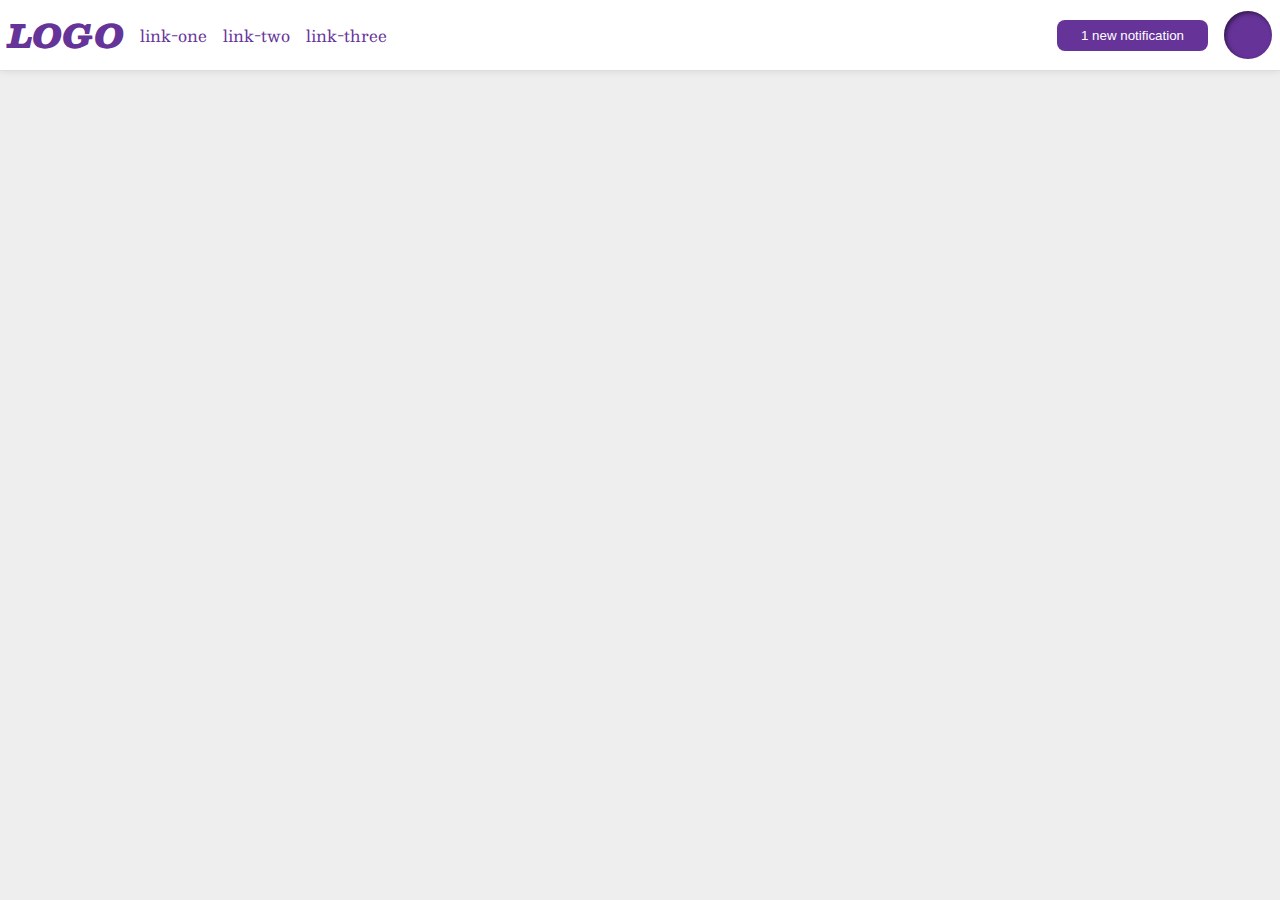
<file: flex/03-flex-header-2/index.html>
<!DOCTYPE html>
<html lang="en">
  <head>
    <meta charset="UTF-8">
    <meta http-equiv="X-UA-Compatible" content="IE=edge">
    <meta name="viewport" content="width=device-width, initial-scale=1.0">
    <title>Flex Header 2</title>
    <link rel="stylesheet" href="style.css">
  </head>
  <body>
    <div class="header">
      <div class="left-side">
      <div class="logo">
        LOGO
      </div>
      <ul class="links">
        <li><a href="google.com">link-one</a></li>
        <li><a href="google.com">link-two</a></li>
        <li><a href="google.com">link-three</a></li>
      </ul>
      </div>
      <div class="right-side">
      <button class="notifications">
        1 new notification
      </button>
      <div class="profile-image"></div>
      </div>
    </div>
  </body>
</html>
</file>
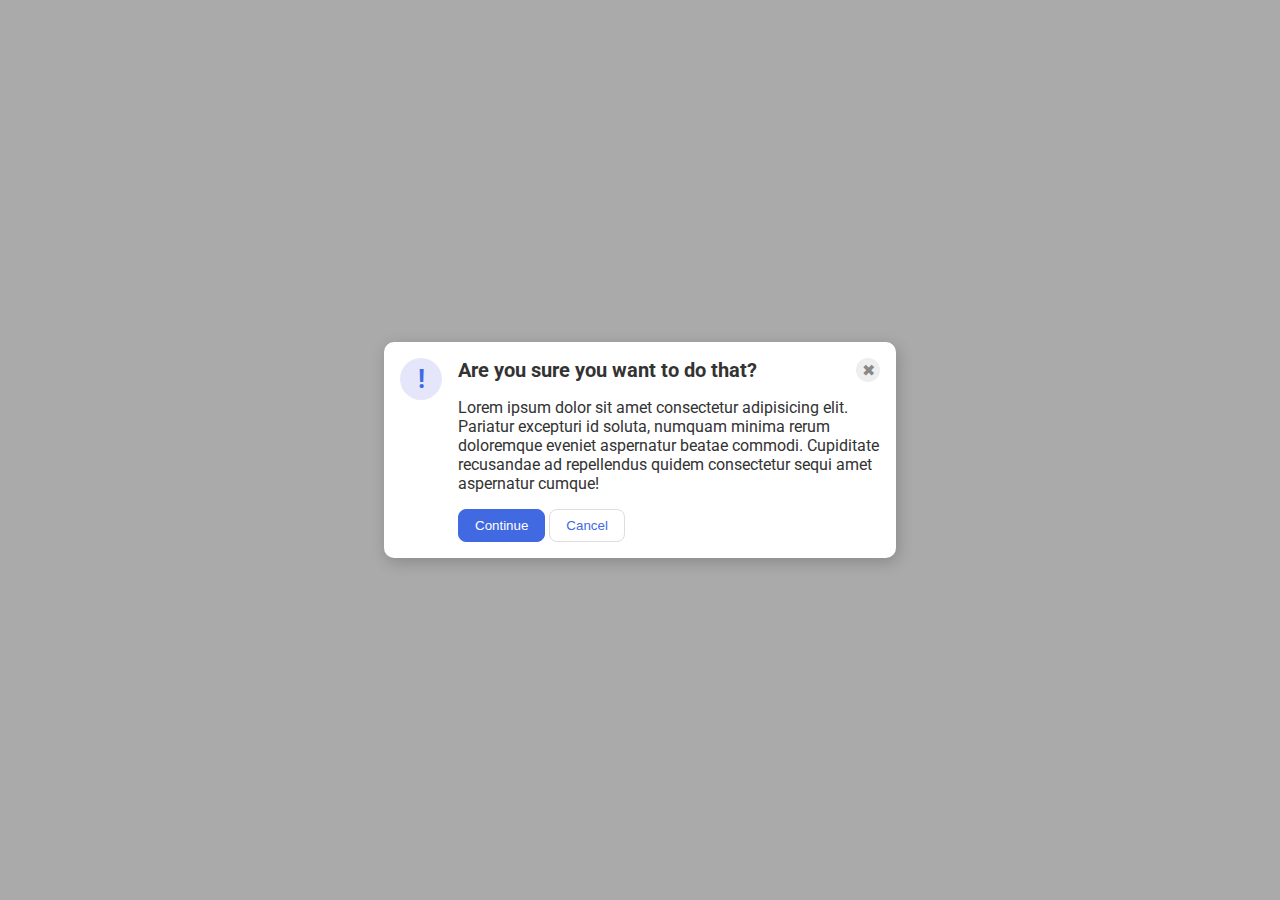
<file: flex/05-flex-modal/index.html>
<!DOCTYPE html>
<html lang="en">
  <head>
    <meta charset="UTF-8">
    <meta http-equiv="X-UA-Compatible" content="IE=edge">
    <meta name="viewport" content="width=device-width, initial-scale=1.0">
    <link rel="stylesheet" href="style.css">
    <title>Modal</title>
  </head>
  <body>
    <div class="modal">
      <div class="icon">!</div>
      <div class="wrapper1">
        <div class="wrapper2">
      <div class="header">Are you sure you want to do that?</div>
      <div class="close-button">✖</div>
        </div>
      <div class="text">Lorem ipsum dolor sit amet consectetur adipisicing elit. Pariatur excepturi id soluta, numquam minima rerum doloremque eveniet aspernatur beatae commodi. Cupiditate recusandae ad repellendus quidem consectetur sequi amet aspernatur cumque!</div>
      <div class="button-wrapper">
      <button class="continue">Continue</button>
      <button class="cancel">Cancel</button>
      </div>
      </div>
    </div>
  </body>
</html>
</file>
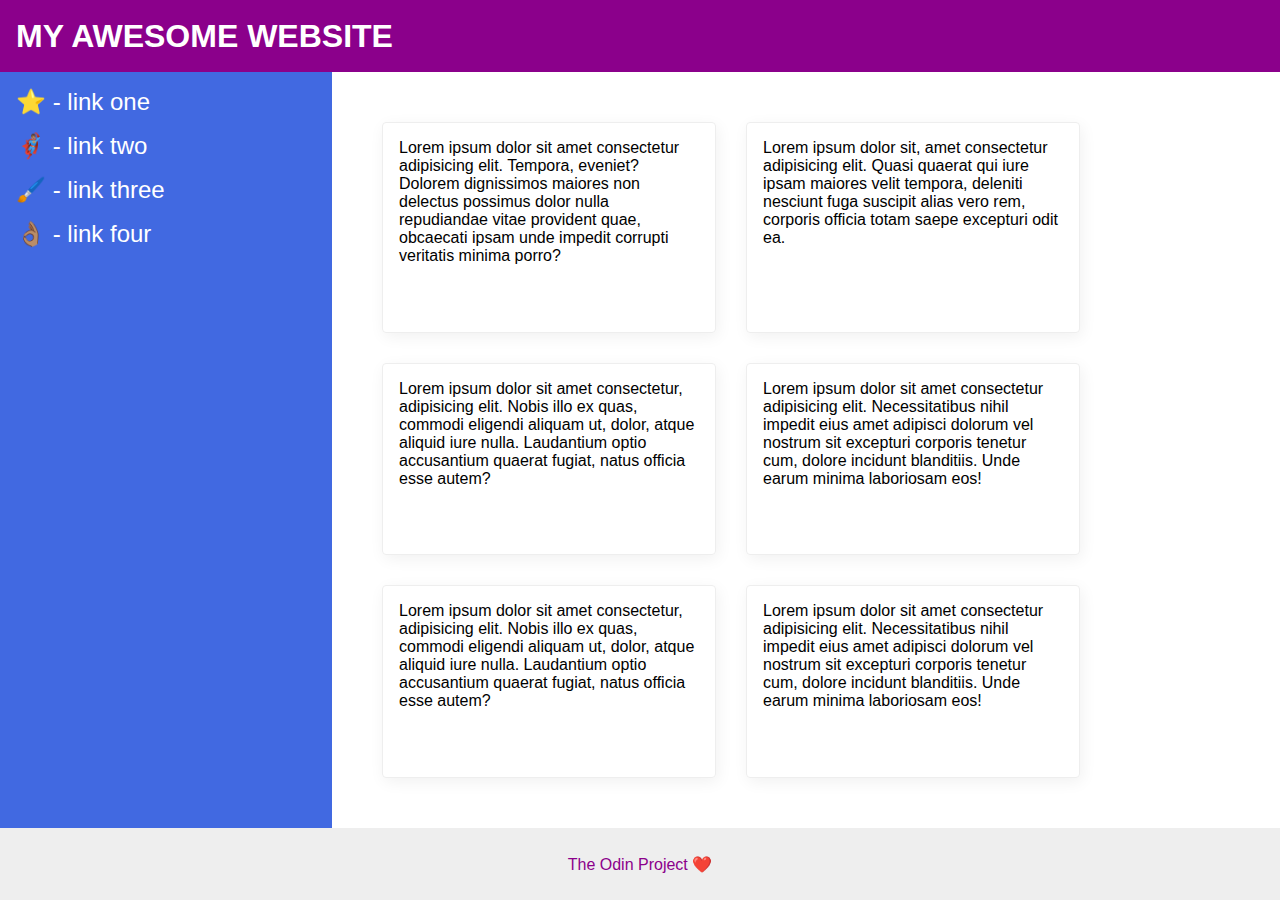
<file: flex/07-flex-layout-2/index.html>
<!DOCTYPE html>
<html lang="en">
  <head>
    <meta charset="UTF-8">
    <meta http-equiv="X-UA-Compatible" content="IE=edge">
    <meta name="viewport" content="width=device-width, initial-scale=1.0">
    <title>The Holy Grail</title>
    <link rel="stylesheet" href="style.css">
  </head>
  <body>
    <div class="header">
      MY AWESOME WEBSITE
    </div>
    
    <div class="content">
    <div class="sidebar">
      <ul>
        <li><a href="#">⭐ - link one</a></li>
        <li><a href="#">🦸🏽‍♂️ - link two</a></li>
        <li><a href="#">🖌️ - link three</a></li>
        <li><a href="#">👌🏽 - link four</a></li>
      </ul>
    </div>

    <div class="cards">
    <div class="card">Lorem ipsum dolor sit amet consectetur adipisicing elit. Tempora, eveniet? Dolorem dignissimos maiores non delectus possimus dolor nulla repudiandae vitae provident quae, obcaecati ipsam unde impedit corrupti veritatis minima porro?</div>
    <div class="card">Lorem ipsum dolor sit, amet consectetur adipisicing elit. Quasi quaerat qui iure ipsam maiores velit tempora, deleniti nesciunt fuga suscipit alias vero rem, corporis officia totam saepe excepturi odit ea.</div>
    <div class="card">Lorem ipsum dolor sit amet consectetur, adipisicing elit. Nobis illo ex quas, commodi eligendi aliquam ut, dolor, atque aliquid iure nulla. Laudantium optio accusantium quaerat fugiat, natus officia esse autem?</div>
    <div class="card">Lorem ipsum dolor sit amet consectetur adipisicing elit. Necessitatibus nihil impedit eius amet adipisci dolorum vel nostrum sit excepturi corporis tenetur cum, dolore incidunt blanditiis. Unde earum minima laboriosam eos!</div>
    <div class="card">Lorem ipsum dolor sit amet consectetur, adipisicing elit. Nobis illo ex quas, commodi eligendi aliquam ut, dolor, atque aliquid iure nulla. Laudantium optio accusantium quaerat fugiat, natus officia esse autem?</div>
    <div class="card">Lorem ipsum dolor sit amet consectetur adipisicing elit. Necessitatibus nihil impedit eius amet adipisci dolorum vel nostrum sit excepturi corporis tenetur cum, dolore incidunt blanditiis. Unde earum minima laboriosam eos!</div>
    </div>
    </div>
    <div class="footer">
      The Odin Project ❤️
    </div>
  </body>
</html>
</file>
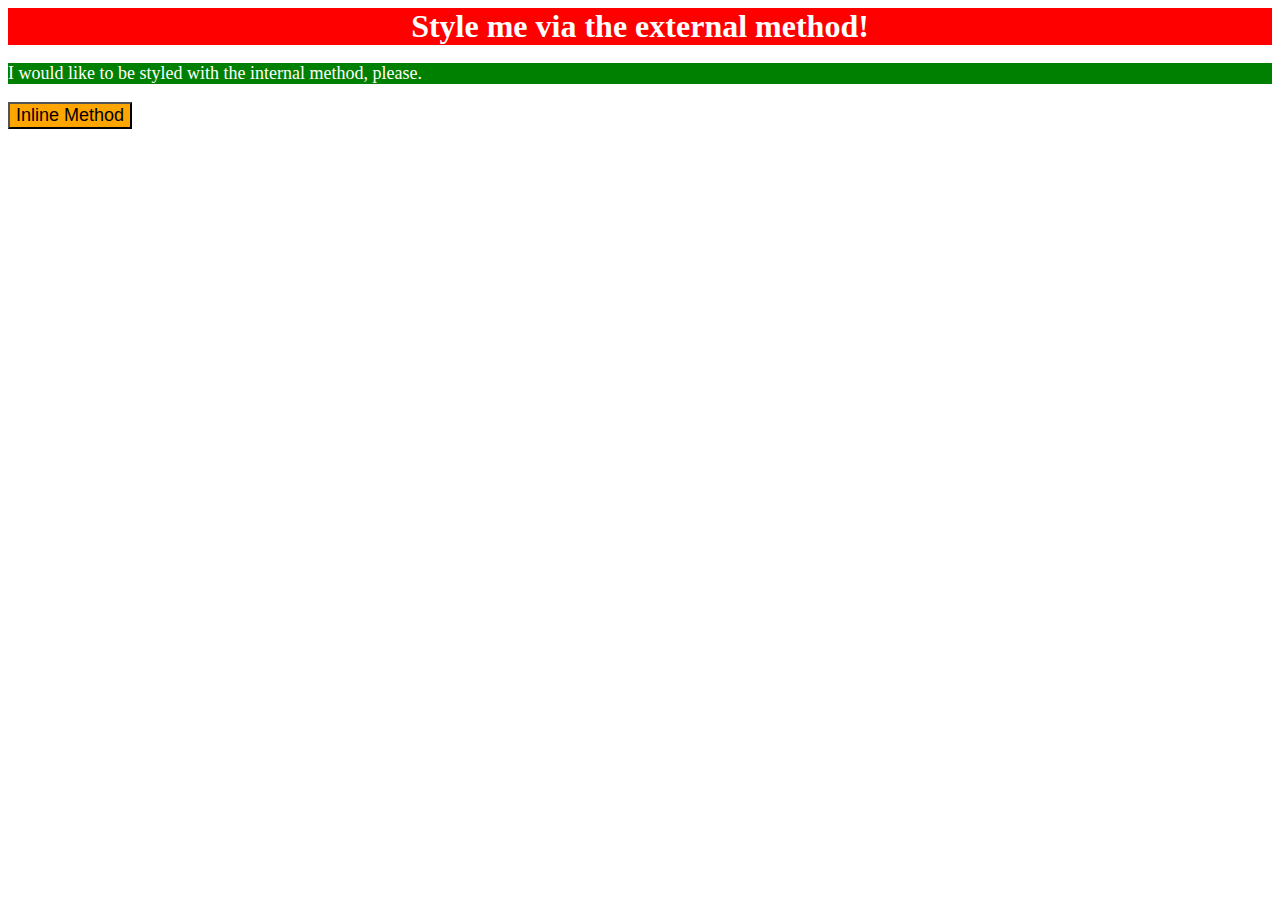
<file: foundations/01-css-methods/index.html>
<!DOCTYPE html>
<html lang="en">
  <head>
    <meta charset="UTF-8">
    <meta http-equiv="X-UA-Compatible" content="IE=edge">
    <meta name="viewport" content="width=device-width, initial-scale=1.0">
    <link rel="stylesheet" href="styles.css">
    <title>Methods for Adding CSS</title>
    <style>
      p {
        background-color: green;
        color: white;
        font-size: 18px;
      }
    </style>
  </head>
  <body>
    <div>Style me via the external method!</div>
    <p>I would like to be styled with the internal method, please.</p>
    <button style="background-color: orange; font-size: 18px;">Inline Method</button>
  </body>
</html>
</file>
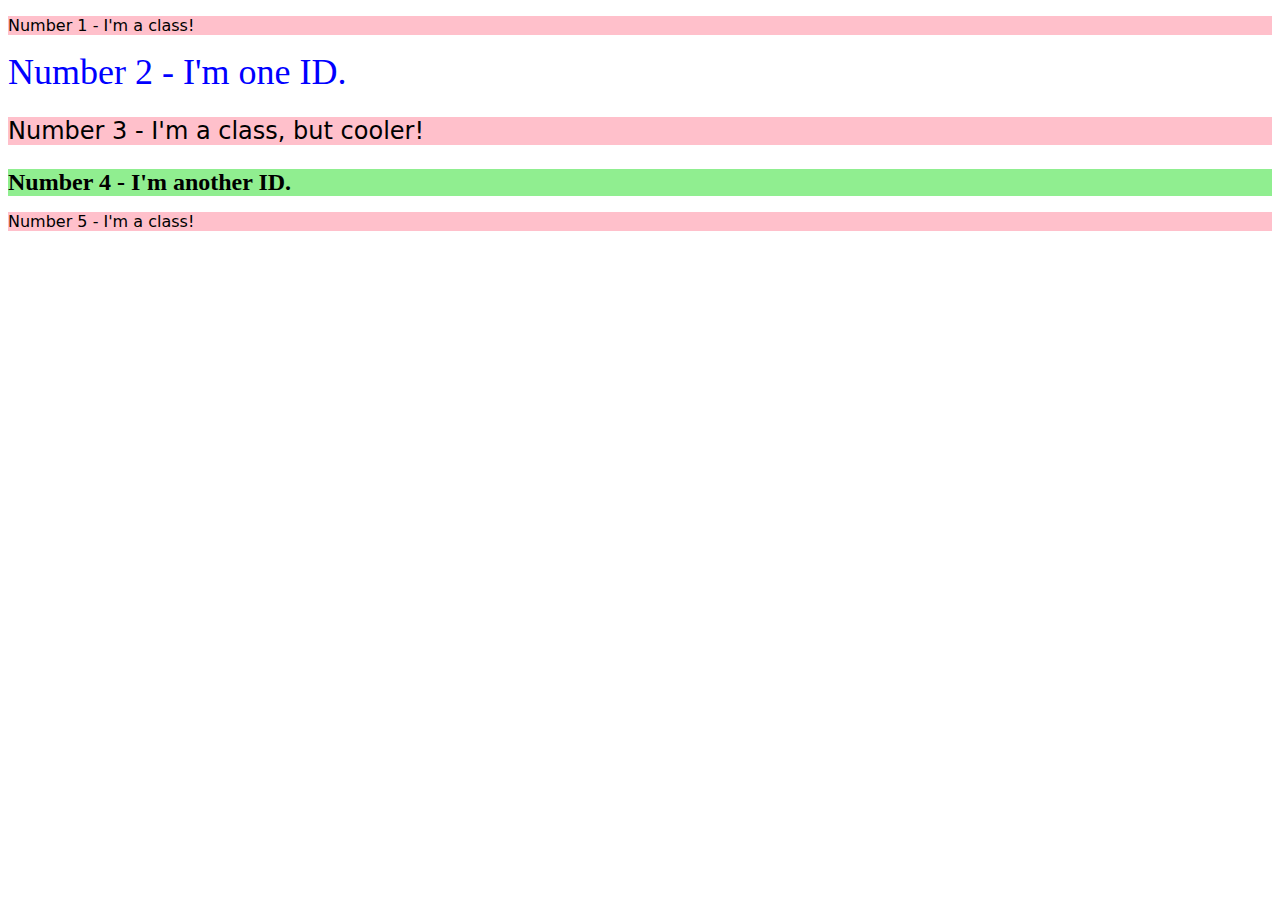
<file: foundations/02-class-id-selectors/index.html>
<!DOCTYPE html>
<html lang="en">
  <head>
    <meta charset="UTF-8">
    <meta http-equiv="X-UA-Compatible" content="IE=edge">
    <meta name="viewport" content="width=device-width, initial-scale=1.0">
    <title>Class and ID Selectors</title>
    <link rel="stylesheet" href="style.css">
  </head>
  <body>
    <p class="odd">Number 1 - I'm a class!</p>
    <div id="two">Number 2 - I'm one ID.</div>
    <p class="odd third">Number 3 - I'm a class, but cooler!</p>
    <div id="four">Number 4 - I'm another ID.</div>
    <p class="odd">Number 5 - I'm a class!</p>
  </body>
</html>
</file>
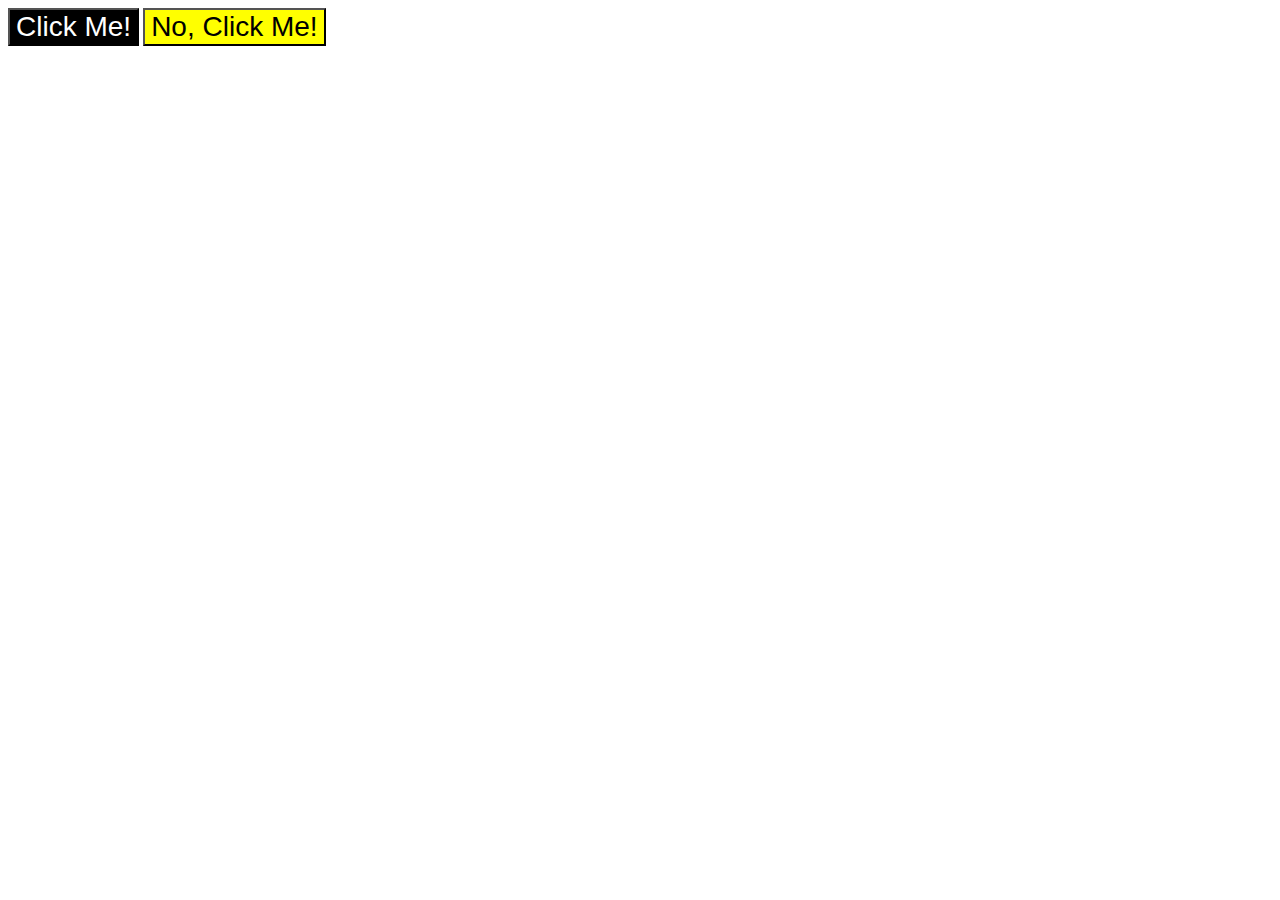
<file: foundations/03-grouping-selectors/index.html>
<!DOCTYPE html>
<html lang="en">
  <head>
    <meta charset="UTF-8">
    <meta http-equiv="X-UA-Compatible" content="IE=edge">
    <meta name="viewport" content="width=device-width, initial-scale=1.0">
    <title>Grouping Selectors</title>
    <link rel="stylesheet" href="style.css">
  </head>
  <body>
    <button class="button1">Click Me!</button>
    <button class="button2">No, Click Me!</button>
  </body>
</html>
</file>
<file: flex/03-flex-header-2/style.css>
/* this is some magical font-importing.  
you'll learn about it later. */
@import url('https://fonts.googleapis.com/css2?family=Besley:ital,wght@0,400;1,900&display=swap');

body {
  margin: 0;
  background: #eee;
  font-family: Besley, serif;
}

.header {
  background: white;
  border-bottom: 1px solid #ddd;
  box-shadow: 0 0 8px rgba(0,0,0,.1);
  display: flex;
  align-items: center;
  justify-content: space-between;
  padding: 8px;
}

.profile-image {
  background: rebeccapurple;
  box-shadow: inset 2px 2px 4px rgba(0,0,0,.5);
  border-radius: 50%;
  width: 48px;
  height: 48px;
}

.logo {
  color: rebeccapurple;
  font-size: 32px;
  font-weight: 900;
  font-style: italic;
}

button {
  border: none;
  border-radius: 8px;
  background: rebeccapurple;
  color: white;
  padding: 8px 24px;
}

a {
  /* this removes the line under our links */
  text-decoration: none;
  color: rebeccapurple;
}

ul {
  list-style-type: none;
  padding: 0;
  margin: 0;
  display: flex;
  gap: 16px;
}

.left-side, .right-side {
  display: flex;
  align-items: center;
  gap: 16px;
}
</file>
<file: flex/05-flex-modal/style.css>
@import url('https://fonts.googleapis.com/css2?family=Roboto:wght@400;700&display=swap');

html, body {
  height: 100%;
}

body {
  font-family: Roboto, sans-serif;
  margin: 0;
  background: #aaa;
  color: #333;
  /* I'll give you this one for free lol */
  display: flex;
  align-items: center;
  justify-content: center;
}

.modal {
  background: white;
  width: 480px;
  border-radius: 10px;
  box-shadow: 2px 4px 16px rgba(0,0,0,.2);
  padding: 16px;
  display: flex;
  gap: 16px;
}

.icon {
  color: royalblue;
  font-size: 26px;
  font-weight: 700;
  background: lavender;
  width: 42px;
  height: 42px;
  border-radius: 50%;
  display: flex;
  align-items: center;
  justify-content: center;
  flex-shrink: 0;
}

.wrapper1 {
  display: flex;
  flex-direction: column;
  gap: 16px;
}

.wrapper2 {
  display: flex;
  justify-content: space-between;
}

.header {
  font-size: 20px;
  font-weight: bold;
}

.close-button {
  background: #eee;
  border-radius: 50%;
  color: #888;
  font-weight: 400;
  font-size: 16px;
  height: 24px;
  width: 24px;
  display: flex;
  align-items: center;
  justify-content: center;
}

button {
  padding: 8px 16px;
  border-radius: 8px;
}

button.continue {
  background: royalblue;
  border: 1px solid royalblue;
  color: white;
}

button.cancel {
  background: white;
  border: 1px solid #ddd;
  color: royalblue;
}

.button-wrapper {
  display: flex;
  gap: 4px;
}
</file>
<file: flex/07-flex-layout-2/style.css>
body {
  font-family: -apple-system, BlinkMacSystemFont, 'Segoe UI', Roboto, Oxygen, Ubuntu, Cantarell, 'Open Sans', 'Helvetica Neue', sans-serif;
  margin: 0;
  min-height: 100vh;
  display: flex;
  flex-direction: column;
  justify-content: space-between;
}

ul {
  list-style: none;
  margin: 0;
  padding: 0;
  display: flex;
  flex-direction: column;
  gap: 16px;
}

a {
  text-decoration: none;
  font-size: 24px;
  color: white;
}

.header {
  height: 72px;
  background: darkmagenta;
  color: white;
  display: flex;
  align-items: center;
  font-size: 32px;
  font-weight: 900;
  padding-left: 16px;
}

.footer {
  height: 72px;
  background: #eee;
  color: darkmagenta;
  display: flex;
  justify-content: center;
  align-items: center;
}

.sidebar {
  width: 300px;
  background: royalblue;
  flex-shrink: 0;
  padding: 16px;
}

.card {
  border: 1px solid #eee;
  box-shadow: 2px 4px 16px rgba(0,0,0,.06);
  border-radius: 4px;
  flex-basis: 300px;
  padding: 16px;
}

.content {
  display: flex;
  flex-grow: 1;
}

.cards {
  display: flex;
  flex-wrap: wrap;
  gap: 30px;
  padding: 50px;
}
</file>
<file: foundations/01-css-methods/styles.css>
div {
    background-color: red;
    color: white;
    font-size: 32px;
    text-align: center;
    font-weight: bold;
}
</file>
<file: foundations/02-class-id-selectors/style.css>
.odd {
    background-color: pink;
    font-family: Verdana, 'DejaVu Sans', sans-serif;
}

#two {
    color: blue;
    font-size: 36px;
}

#four {
    background-color: lightgreen;
    font-size: 24px;
    font-weight: bold;
}

.odd.third {
    font-size: 24px;
}
</file>
<file: foundations/03-grouping-selectors/style.css>
.button1 {
    background-color: black;
    color: white;
}

.button2 {
    background-color: yellow;
}

.button1, .button2 {
    font-size: 28px;
    font-family: 'Helvetica', 'Times New Roman', sans-serif;
}
</file>
